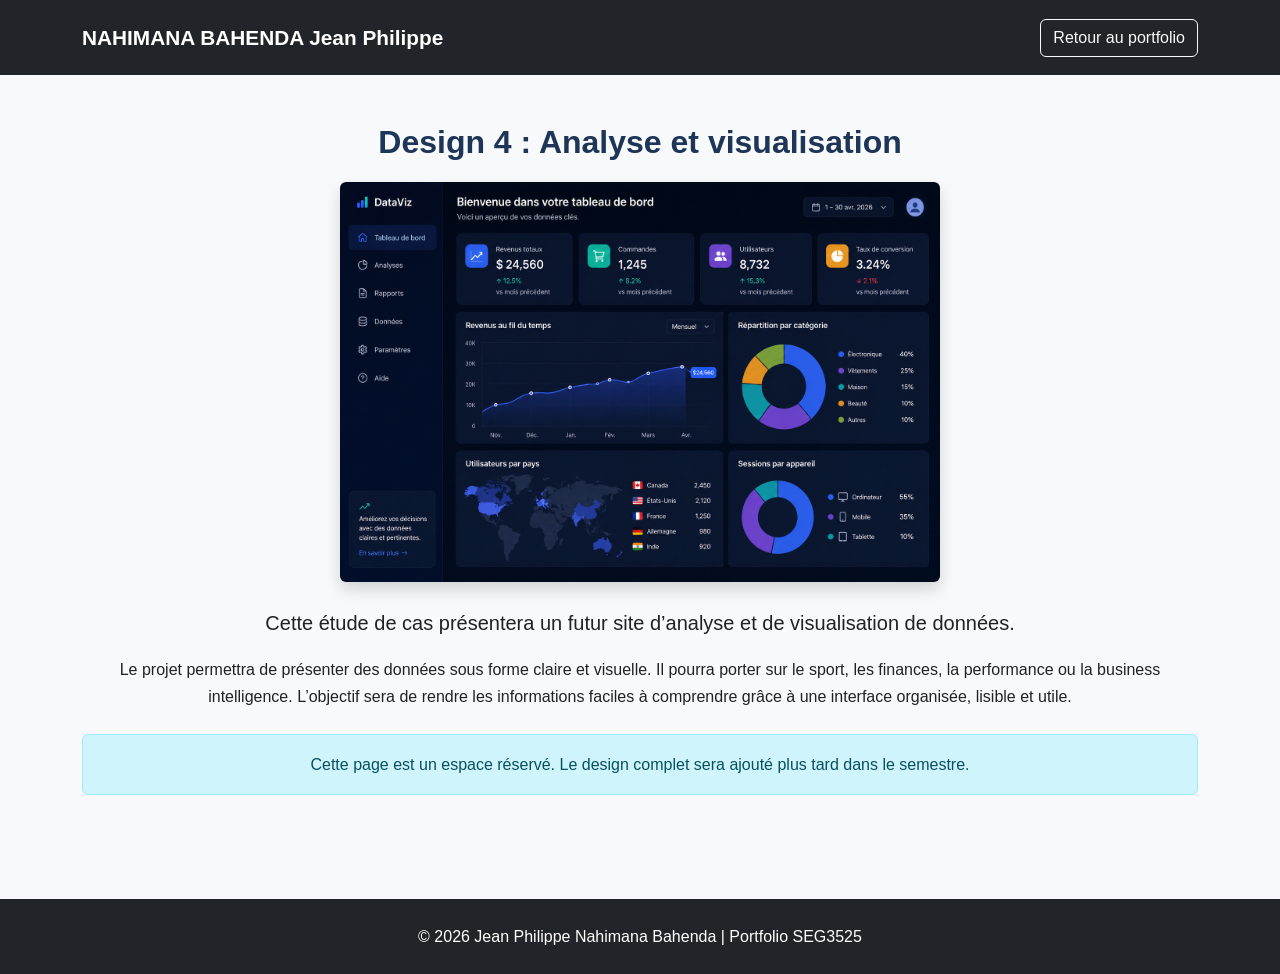
<file: pages/data-visualization.html>
<!DOCTYPE html>
<html lang="fr">
<head>
  <meta charset="UTF-8" />
  <meta name="viewport" content="width=device-width, initial-scale=1.0" />

  <title>Design 4 - Analyse et visualisation</title>

  <link href="https://cdn.jsdelivr.net/npm/bootstrap@5.3.3/dist/css/bootstrap.min.css" rel="stylesheet">
  <link rel="stylesheet" href="../css/style.css">
</head>

<body>

  <nav class="navbar navbar-expand-lg navbar-dark bg-dark">
    <div class="container">
      <a class="navbar-brand fw-bold" href="../index.html">NAHIMANA BAHENDA Jean Philippe</a>
      <a class="btn btn-outline-light" href="../index.html">Retour au portfolio</a>
    </div>
  </nav>

  <section class="py-5">
    <div class="container text-center">

      <h1 class="section-title">Design 4 : Analyse et visualisation</h1>

      <img src="../images/data.jpg"
           alt="Analyse et visualisation"
           class="img-fluid rounded shadow mb-4"
           style="max-height: 400px; object-fit: cover;">

      <p class="lead">
        Cette étude de cas présentera un futur site d’analyse et de visualisation de données.
      </p>

      <p>
        Le projet permettra de présenter des données sous forme claire et visuelle.
        Il pourra porter sur le sport, les finances, la performance ou la business intelligence.
        L’objectif sera de rendre les informations faciles à comprendre grâce à une interface
        organisée, lisible et utile.
      </p>

      <div class="alert alert-info mt-4">
        Cette page est un espace réservé. Le design complet sera ajouté plus tard dans le semestre.
      </div>

    </div>
  </section>

  <footer class="bg-dark text-white text-center py-4">
    <p class="mb-0">© 2026 Jean Philippe Nahimana Bahenda | Portfolio SEG3525</p>
  </footer>

</body>
</html>
</file>
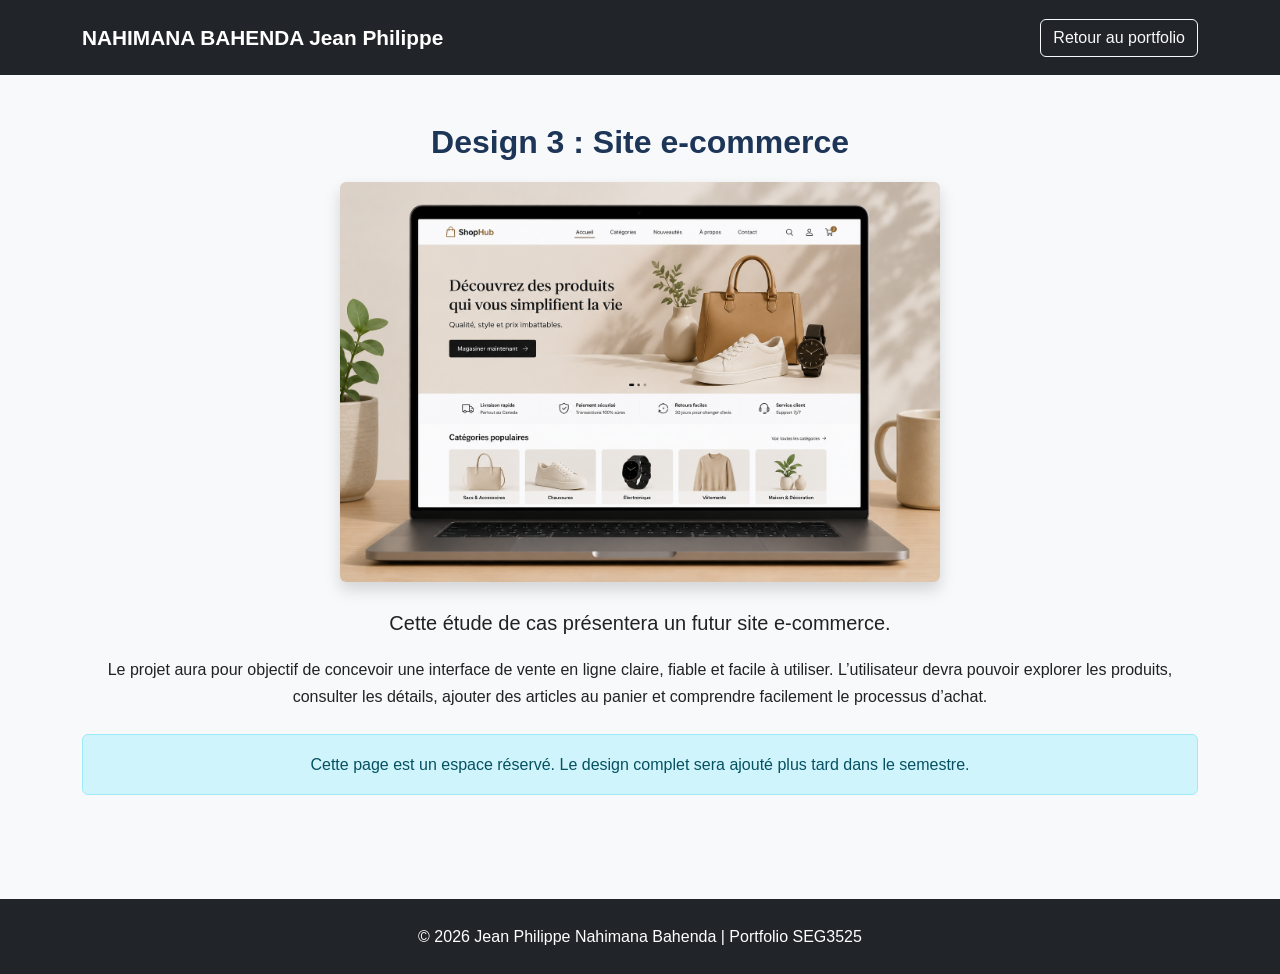
<file: pages/ecommerce.html>
<!DOCTYPE html>
<html lang="fr">
<head>
  <meta charset="UTF-8" />
  <meta name="viewport" content="width=device-width, initial-scale=1.0" />

  <title>Design 3 - Site e-commerce</title>

  <link href="https://cdn.jsdelivr.net/npm/bootstrap@5.3.3/dist/css/bootstrap.min.css" rel="stylesheet">
  <link rel="stylesheet" href="../css/style.css">
</head>

<body>

  <nav class="navbar navbar-expand-lg navbar-dark bg-dark">
    <div class="container">
      <a class="navbar-brand fw-bold" href="../index.html">NAHIMANA BAHENDA Jean Philippe</a>
      <a class="btn btn-outline-light" href="../index.html">Retour au portfolio</a>
    </div>
  </nav>

  <section class="py-5">
    <div class="container text-center">

      <h1 class="section-title">Design 3 : Site e-commerce</h1>

      <img src="../images/ecommerce.jpg"
           alt="Site e-commerce"
           class="img-fluid rounded shadow mb-4"
           style="max-height: 400px; object-fit: cover;">

      <p class="lead">
        Cette étude de cas présentera un futur site e-commerce.
      </p>

      <p>
        Le projet aura pour objectif de concevoir une interface de vente en ligne
        claire, fiable et facile à utiliser. L’utilisateur devra pouvoir explorer
        les produits, consulter les détails, ajouter des articles au panier et
        comprendre facilement le processus d’achat.
      </p>

      <div class="alert alert-info mt-4">
        Cette page est un espace réservé. Le design complet sera ajouté plus tard dans le semestre.
      </div>

    </div>
  </section>

  <footer class="bg-dark text-white text-center py-4">
    <p class="mb-0">© 2026 Jean Philippe Nahimana Bahenda | Portfolio SEG3525</p>
  </footer>

</body>
</html>
</file>
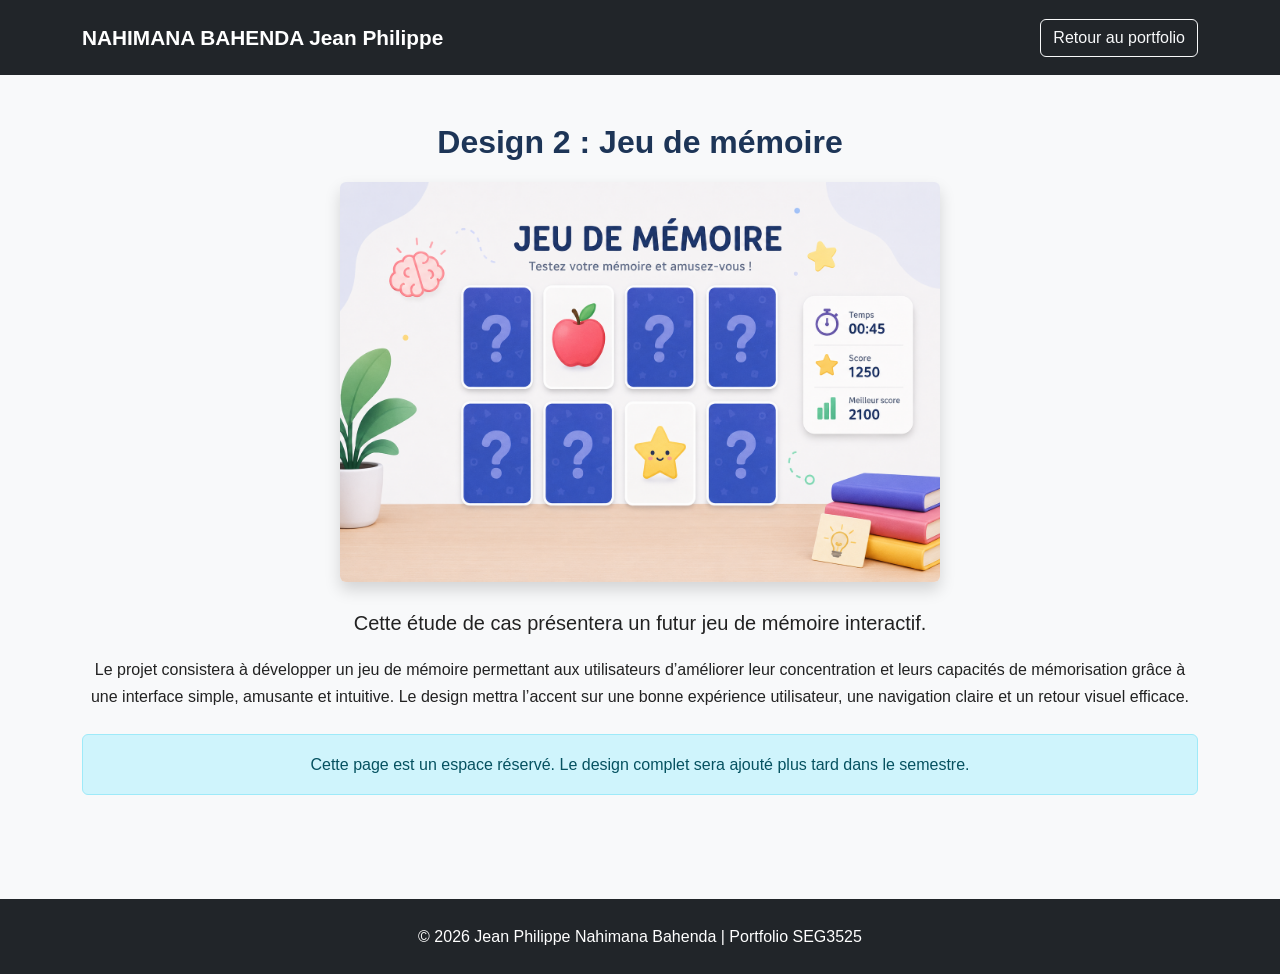
<file: pages/memory-game.html>
<!DOCTYPE html>
<html lang="fr">
<head>
  <meta charset="UTF-8" />
  <meta name="viewport" content="width=device-width, initial-scale=1.0" />

  <title>Design 2 - Jeu de mémoire</title>

  <link href="https://cdn.jsdelivr.net/npm/bootstrap@5.3.3/dist/css/bootstrap.min.css" rel="stylesheet">
  <link rel="stylesheet" href="../css/style.css">
</head>

<body>

  <nav class="navbar navbar-expand-lg navbar-dark bg-dark">
    <div class="container">
      <a class="navbar-brand fw-bold" href="../index.html">NAHIMANA BAHENDA Jean Philippe</a>

      <div>
        <a class="btn btn-outline-light" href="../index.html">
          Retour au portfolio
        </a>
      </div>
    </div>
  </nav>

  <section class="py-5">
    <div class="container text-center">

      <h1 class="section-title">Design 2 : Jeu de mémoire</h1>

      <img src="../images/memory.jpg"
           alt="Jeu de mémoire"
           class="img-fluid rounded shadow mb-4"
           style="max-height: 400px; object-fit: cover;">

      <p class="lead">
        Cette étude de cas présentera un futur jeu de mémoire interactif.
      </p>

      <p>
        Le projet consistera à développer un jeu de mémoire permettant
        aux utilisateurs d’améliorer leur concentration et leurs capacités
        de mémorisation grâce à une interface simple, amusante et intuitive.
        Le design mettra l’accent sur une bonne expérience utilisateur,
        une navigation claire et un retour visuel efficace.
      </p>

      <div class="alert alert-info mt-4">
        Cette page est un espace réservé. Le design complet sera ajouté plus tard dans le semestre.
      </div>

    </div>
  </section>

  <footer class="bg-dark text-white text-center py-4">
    <p class="mb-0">
      © 2026 Jean Philippe Nahimana Bahenda | Portfolio SEG3525
    </p>
  </footer>

</body>
</html>
</file>
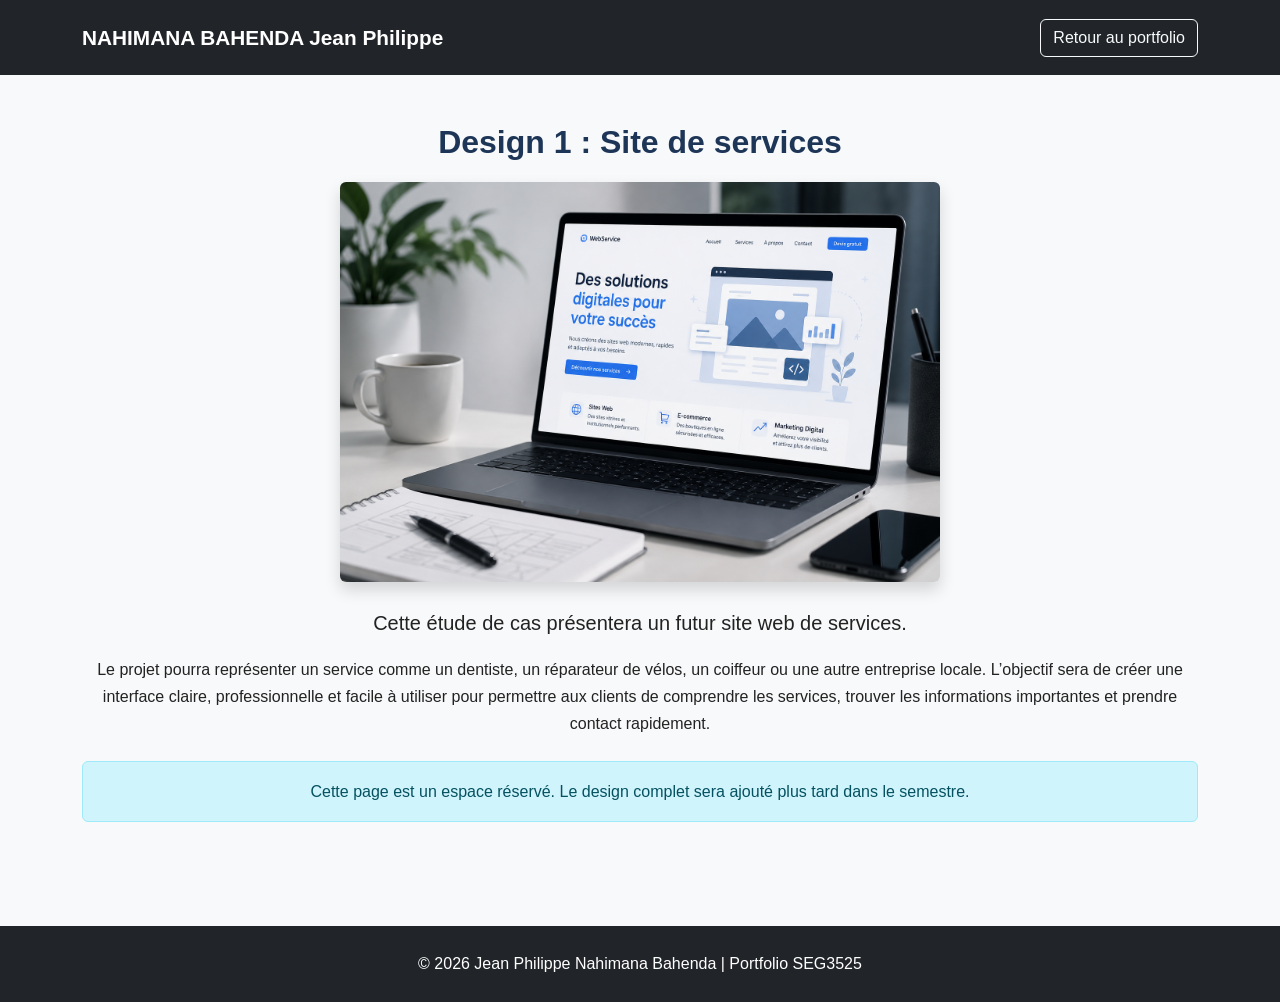
<file: pages/service.html>
<!DOCTYPE html>
<html lang="fr">
<head>
  <meta charset="UTF-8" />
  <meta name="viewport" content="width=device-width, initial-scale=1.0" />

  <title>Design 1 - Site de services</title>

  <link href="https://cdn.jsdelivr.net/npm/bootstrap@5.3.3/dist/css/bootstrap.min.css" rel="stylesheet">
  <link rel="stylesheet" href="../css/style.css">
</head>

<body>

  <nav class="navbar navbar-expand-lg navbar-dark bg-dark">
    <div class="container">
      <a class="navbar-brand fw-bold" href="../index.html">NAHIMANA BAHENDA Jean Philippe</a>

      <div>
        <a class="btn btn-outline-light" href="../index.html">Retour au portfolio</a>
      </div>
    </div>
  </nav>

  <section class="py-5">
    <div class="container text-center">

      <h1 class="section-title">Design 1 : Site de services</h1>

      <img src="../images/service.jpg" alt="Site de services" class="img-fluid rounded shadow mb-4" style="max-height: 400px; object-fit: cover;">

      <p class="lead">
        Cette étude de cas présentera un futur site web de services.
      </p>

      <p>
        Le projet pourra représenter un service comme un dentiste, un réparateur de vélos,
        un coiffeur ou une autre entreprise locale. L’objectif sera de créer une interface claire,
        professionnelle et facile à utiliser pour permettre aux clients de comprendre les services,
        trouver les informations importantes et prendre contact rapidement.
      </p>

      <div class="alert alert-info mt-4">
        Cette page est un espace réservé. Le design complet sera ajouté plus tard dans le semestre.
      </div>

    </div>
  </section>

  <footer class="bg-dark text-white text-center py-4">
    <p class="mb-0">© 2026 Jean Philippe Nahimana Bahenda | Portfolio SEG3525</p>
  </footer>

</body>
</html>
</file>
<file: css/style.css>
/* =========================
   GENERAL
========================= */

body {
    font-family: Arial, Helvetica, sans-serif;
    background-color: #f8f9fa;
    color: #222;
    line-height: 1.7;
}

html {
    scroll-behavior: smooth;
}

.section-title {
    font-size: 2rem;
    font-weight: bold;
    margin-bottom: 20px;
    color: #1d3557;
}

/* =========================
   NAVBAR
========================= */

.navbar {
    padding: 15px 0;
}

.navbar-brand {
    font-size: 1.3rem;
}

.nav-link {
    margin-left: 15px;
    transition: 0.3s;
}

.nav-link:hover {
    color: #4dabf7 !important;
}

/* =========================
   HERO SECTION
========================= */

.hero-section {
    height: 100vh;
    background: linear-gradient(
        rgba(29, 53, 87, 0.85),
        rgba(29, 53, 87, 0.85)
    ),
    url("../images/background.jpg");

    background-size: cover;
    background-position: center;

    padding-top: 80px;
}

.hero-section h1 {
    font-size: 3rem;
    margin-bottom: 20px;
}

.hero-section p {
    font-size: 1.2rem;
    max-width: 700px;
    margin: auto;
}

.hero-section .btn {
    padding: 12px 28px;
    border-radius: 10px;
    font-weight: bold;
}

/* =========================
   ABOUT SECTION
========================= */

.profile-img {
    width: 300px;
    height: 300px;
    object-fit: cover;
    border: 6px solid #1d3557;
    box-shadow: 0 5px 20px rgba(0,0,0,0.2);
}

/* =========================
   CARDS
========================= */

.card {
    border: none;
    border-radius: 15px;
    transition: transform 0.3s ease;
}

.card:hover {
    transform: translateY(-8px);
}

.card-title {
    color: #1d3557;
    font-weight: bold;
}

/* =========================
   PROJECTS
========================= */

.project-card img {
    height: 220px;
    object-fit: cover;
}

.project-card .btn {
    width: 100%;
    border-radius: 10px;
}

/* =========================
   BUTTONS
========================= */

.btn-primary {
    background-color: #457b9d;
    border: none;
}

.btn-primary:hover {
    background-color: #1d3557;
}

.btn-outline-primary {
    border-color: #457b9d;
    color: #457b9d;
}

.btn-outline-primary:hover {
    background-color: #457b9d;
    color: white;
}

/* =========================
   FOOTER
========================= */

footer {
    margin-top: 40px;
}

/* =========================
   RESPONSIVE
========================= */

@media (max-width: 768px) {

    .hero-section h1 {
        font-size: 2.2rem;
    }

    .hero-section p {
        font-size: 1rem;
    }

    .profile-img {
        width: 220px;
        height: 220px;
    }

    .section-title {
        text-align: center;
    }
}
</file>
